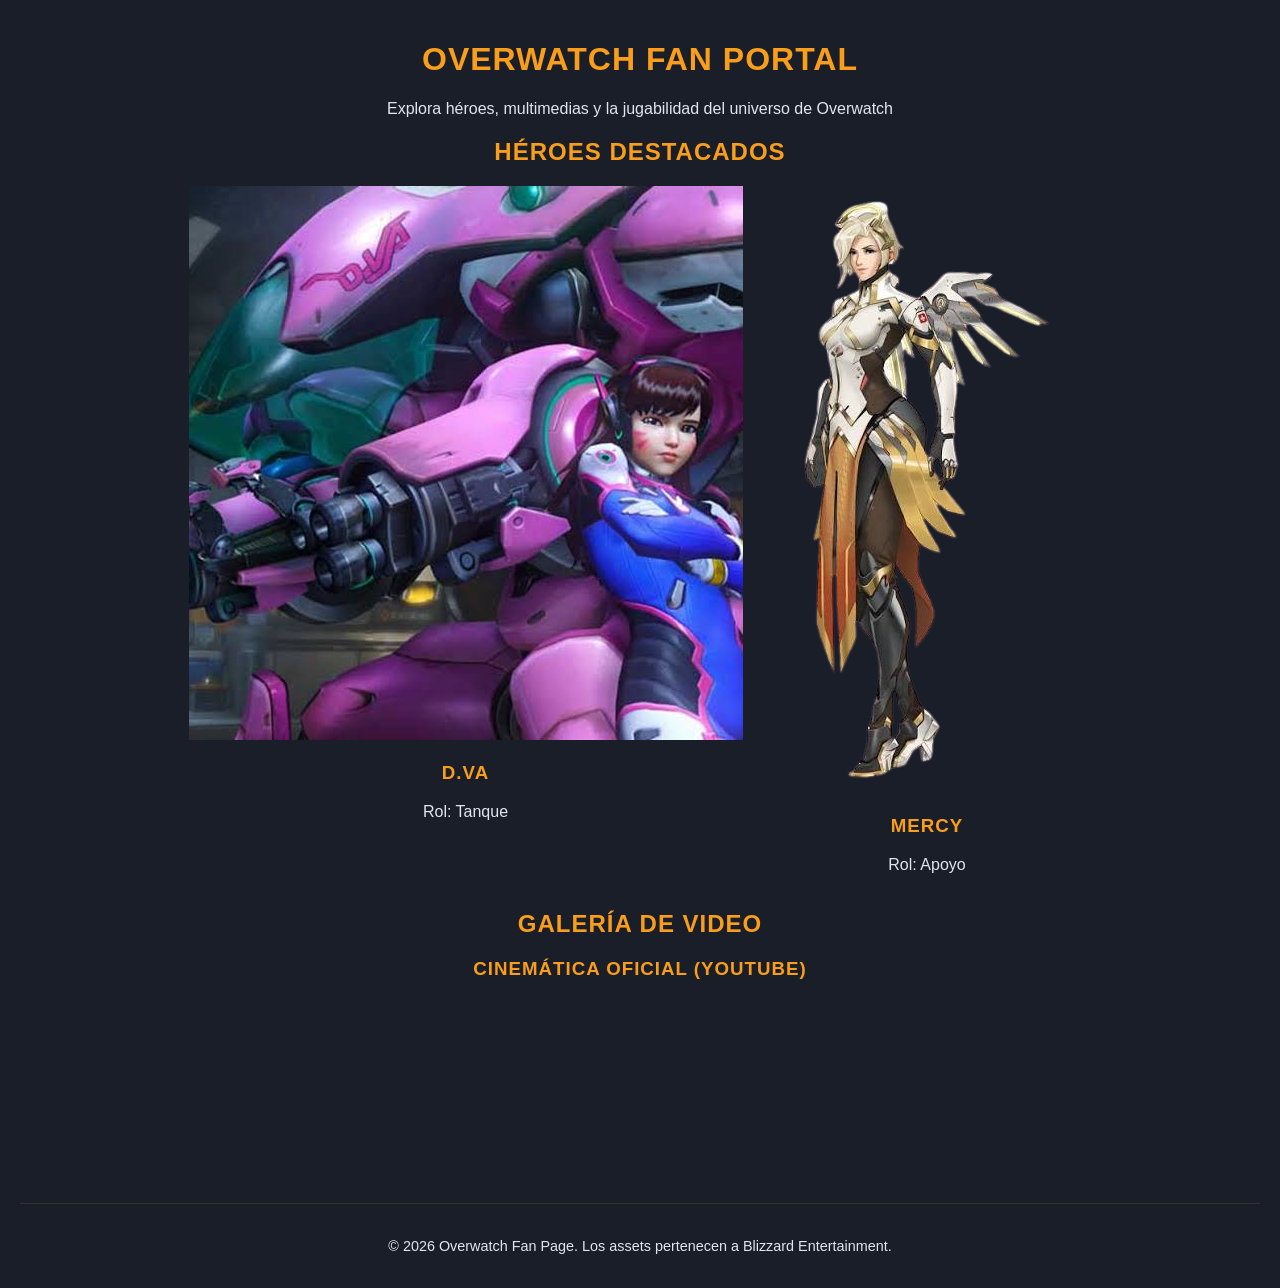
<file: index.html>
<!DOCTYPE html>
<html lang="es">
<head>
    <meta charset="UTF-8">
    <meta name="viewport" content="width=device-width, initial-scale=1.0">
    <title>Overwatch Fan Portal</title>
    <!-- Enlace a la hoja de estilos externa -->
    <link rel="stylesheet" href="assets/css/main.css">
</head>
<body>

    <!-- Encabezado Principal / Hero Banner -->
    <header class="hero-banner">
        <div class="banner-content">
            <h1>Overwatch Fan Portal</h1>
            <p>Explora héroes, multimedias y la jugabilidad del universo de Overwatch</p>
        </div>
    </header>

    <!-- Contenedor Principal -->
    <main class="main-container">

        <!-- Sección 1: Galería de Héroes e Imágenes -->
        <section class="heroes-section">
            <h2>Héroes Destacados</h2>
            <div class="hero-grid">

                <article class="hero-card">
                    <!-- RUTA DE IMAGEN CORREGIDA -->
                    <img src="assets/images/dva.jpg" alt="D.Va - Overwatch">
                    <h3>D.Va</h3>
                    <p>Rol: Tanque</p>
                    
        
                </article>

                <article class="hero-card">
                    <!-- RUTA DE IMAGEN CORREGIDA -->
                    <img src="assets/images/mercy.png" alt="Mercy - Overwatch">
                    <h3>Mercy</h3>
                    <p>Rol: Apoyo</p>


                    </div>
                </article>

            </div>
        </section>

        <!-- Sección 2: Galería de Videos -->
        <section class="videos-section">
            <h2>Galería de Video</h2>

            <!-- Opción A: Video Incrustado desde YouTube -->
            <div class="video-block">
                <h3>Cinemática Oficial (YouTube)</h3>
                <div class="video-container">
                    <iframe 
                        src="https://www.youtube.com/watch?v=FqnKB22pOC0" 
                        title="Overwatch Cinematic Trailer" 
                        frameborder="0" 
                        allow="accelerometer; autoplay; clipboard-write; encrypted-media; gyroscope; picture-in-picture" 
                        allowfullscreen>
                    </iframe>
                </div>
            </div>

        </section>

    </main>

    <!-- Pie de Página -->
    <footer>
        <p>&copy; 2026 Overwatch Fan Page. Los assets pertenecen a Blizzard Entertainment.</p>
    </footer>

</body>
</html>
</file>
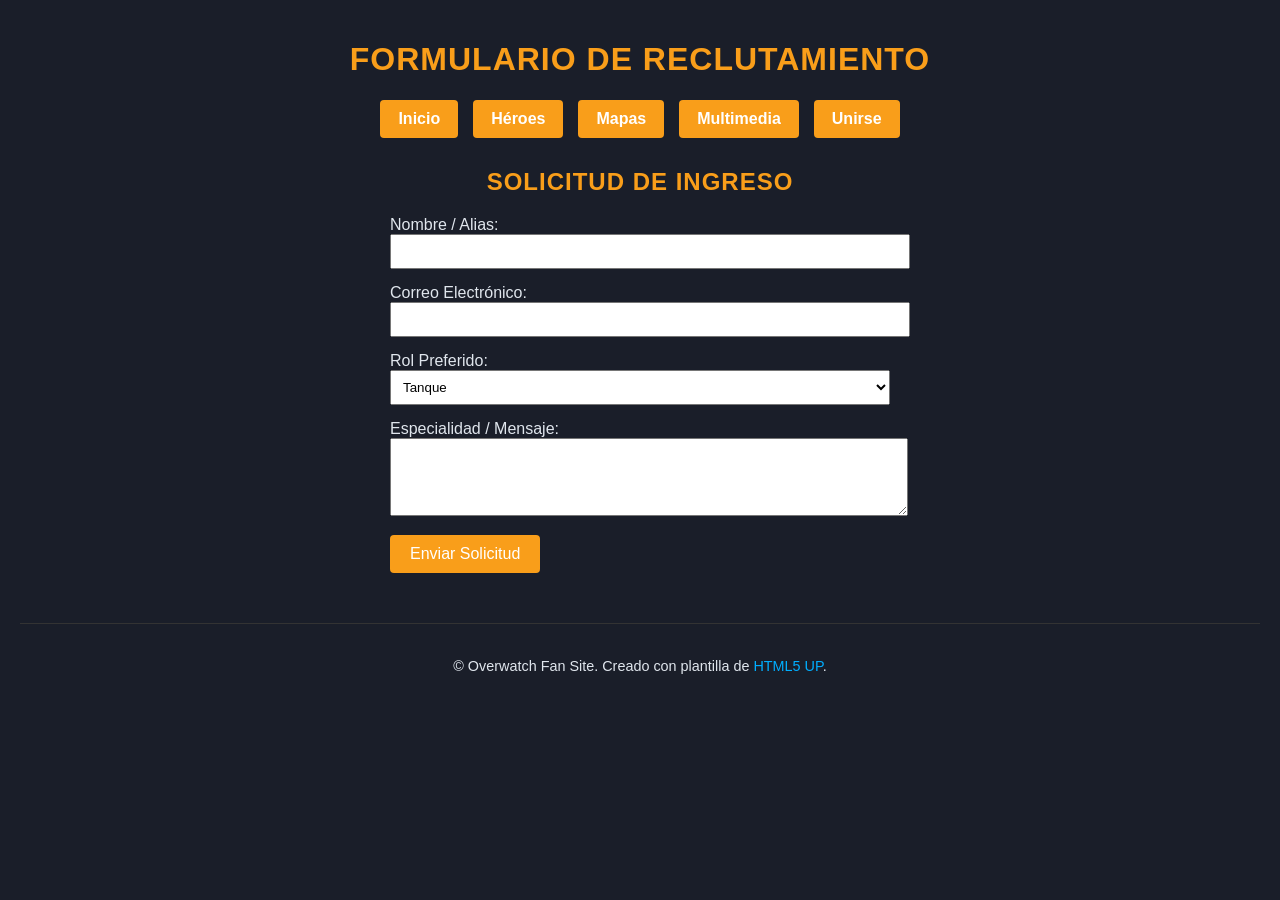
<file: contacto.html>
<!DOCTYPE HTML>
<html lang="es">
<head>
	<title>Overwatch - Unirse a la Iniciativa</title>
	<meta charset="utf-8" />
	<meta name="viewport" content="width=device-width, initial-scale=1, user-scalable=no" />
	<link rel="stylesheet" href="assets/css/main.css" />
</head>
<body>
	<header id="header">
		<h1>FORMULARIO DE RECLUTAMIENTO</h1>
		<nav>
			<ul>
				<li><a href="index.html">Inicio</a></li>
				<li><a href="heroes.html">Héroes</a></li>
				<li><a href="mapas.html">Mapas</a></li>
				<li><a href="multimedia.html">Multimedia</a></li>
				<li><a href="contacto.html">Unirse</a></li>
			</ul>
		</nav>
	</header>

	<main class="content">
		<h2>Solicitud de Ingreso</h2>
		<form action="#" method="post" style="max-width:500px; margin: 0 auto; text-align:left;">
			<label for="name">Nombre / Alias:</label><br>
			<input type="text" id="name" name="name" required style="width:100%; padding:8px; margin-bottom:15px;"><br>

			<label for="email">Correo Electrónico:</label><br>
			<input type="email" id="email" name="email" required style="width:100%; padding:8px; margin-bottom:15px;"><br>

			<label for="role">Rol Preferido:</label><br>
			<select id="role" name="role" style="width:100%; padding:8px; margin-bottom:15px;">
				<option value="tank">Tanque</option>
				<option value="dps">Daño</option>
				<option value="support">Apoyo</option>
			</select><br>

			<label for="message">Especialidad / Mensaje:</label><br>
			<textarea id="message" name="message" rows="4" style="width:100%; padding:8px; margin-bottom:15px;"></textarea><br>

			<button type="submit" style="background:#f99e1a; color:white; border:none; padding:10px 20px; font-size:16px; cursor:pointer; border-radius:4px;">Enviar Solicitud</button>
		</form>
	</main>

	<footer>
		<p>&copy; Overwatch Fan Site. Creado con plantilla de <a href="https://html5up.net" target="_blank">HTML5 UP</a>.</p>
	</footer>
</body>
</html>
</file>
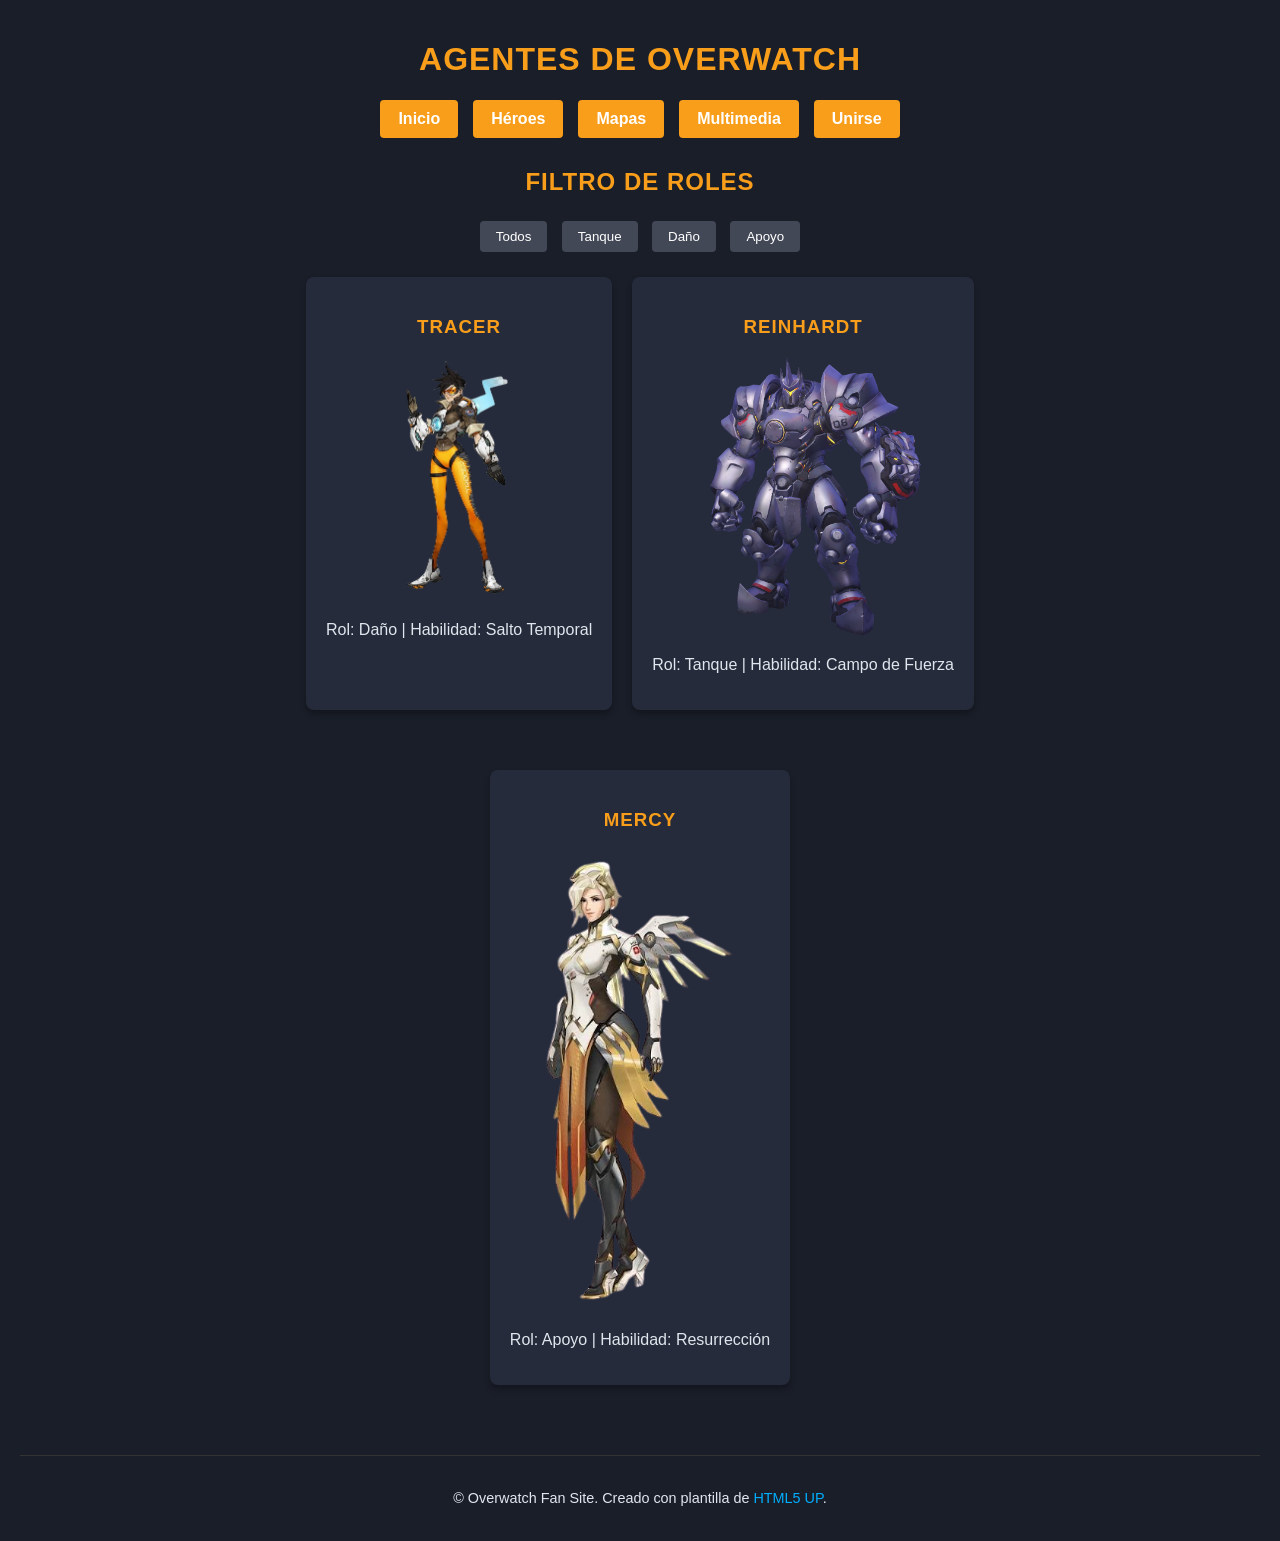
<file: heroes.html>
<!DOCTYPE HTML>
<html lang="es">
<head>
	<title>Overwatch - Héroes</title>
	<meta charset="utf-8" />
	<meta name="viewport" content="width=device-width, initial-scale=1, user-scalable=no" />
	<link rel="stylesheet" href="assets/css/main.css" />
</head>
<body>
	<header id="header">
		<h1>AGENTES DE OVERWATCH</h1>
		<nav>
			<ul>
				<li><a href="index.html">Inicio</a></li>
				<li><a href="heroes.html">Héroes</a></li>
				<li><a href="mapas.html">Mapas</a></li>
				<li><a href="multimedia.html">Multimedia</a></li>
				<li><a href="contacto.html">Unirse</a></li>
			</ul>
		</nav>
	</header>

	<main class="content">
		<h2>Filtro de Roles</h2>
		<div class="filter-bar">
			<button class="filter-btn" data-role="all">Todos</button>
			<button class="filter-btn" data-role="tank">Tanque</button>
			<button class="filter-btn" data-role="dps">Daño</button>
			<button class="filter-btn" data-role="support">Apoyo</button>
		</div>

		<div class="hero-grid">
			<div class="hero-card card" data-role="dps">
				<h3>Tracer</h3>
				<img src="assets/images/tracer.png" alt="Tracer" style="width:100%; max-width:250px;">
				<p>Rol: Daño | Habilidad: Salto Temporal</p>
			</div>
			<div class="hero-card card" data-role="tank">
				<h3>Reinhardt</h3>
				<img src="assets/images/reinhardt.png" alt="Reinhardt" style="width:100%; max-width:250px;">
				<p>Rol: Tanque | Habilidad: Campo de Fuerza</p>
			</div>
			<div class="hero-card card" data-role="support">
				<h3>Mercy</h3>
				<img src="assets/images/mercy.png" alt="Mercy" style="width:100%; max-width:250px;">
				<p>Rol: Apoyo | Habilidad: Resurrección</p>
			</div>
		</div>
	</main>

	<footer>
		<p>&copy; Overwatch Fan Site. Creado con plantilla de <a href="https://html5up.net" target="_blank">HTML5 UP</a>.</p>
	</footer>

	<script src="assets/js/main.js"></script>
	<script src="assets/js/gallery.js"></script>
</body>
</html>
</file>
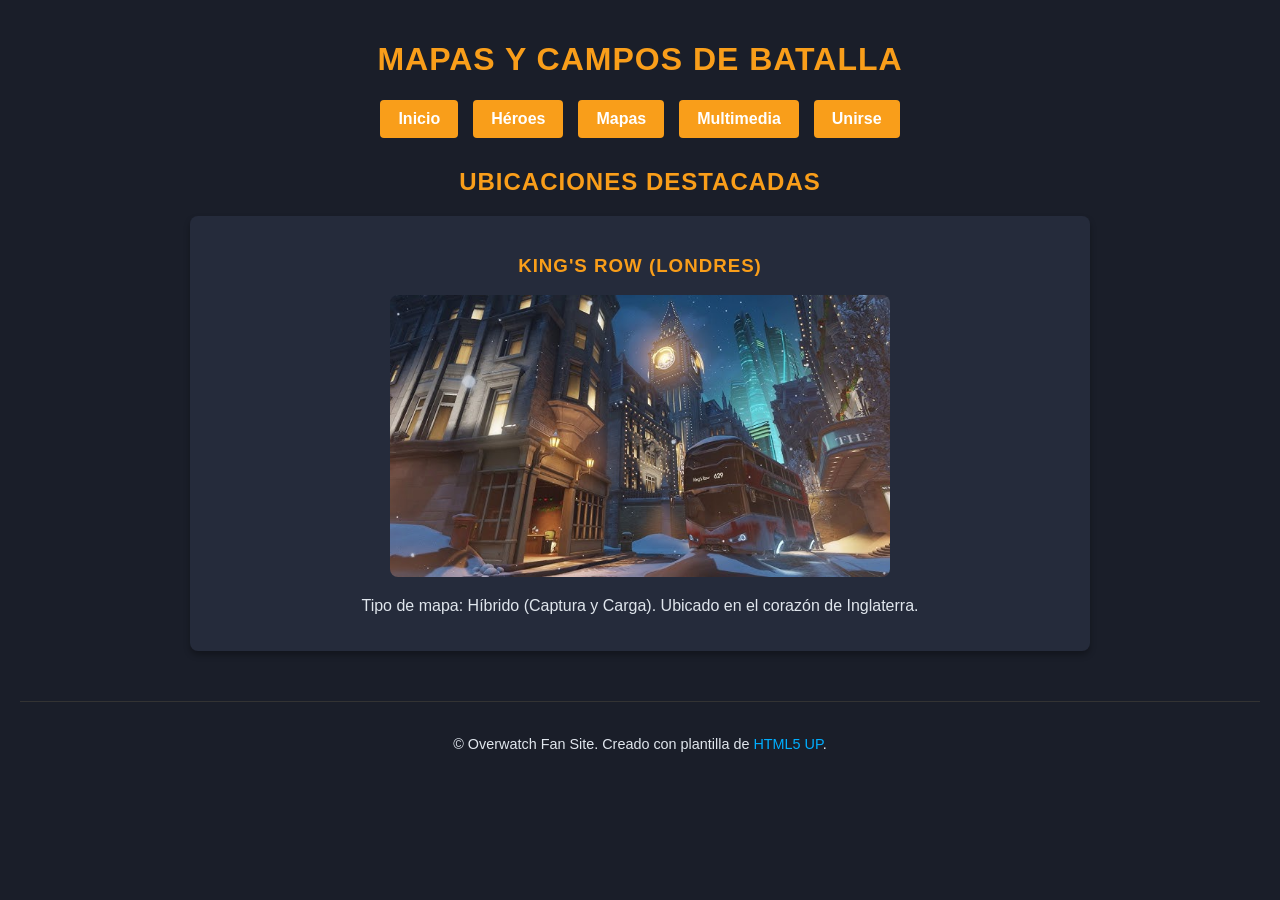
<file: mapas.html>
<!DOCTYPE HTML>
<html lang="es">
<head>
	<title>Overwatch - Mapas</title>
	<meta charset="utf-8" />
	<meta name="viewport" content="width=device-width, initial-scale=1, user-scalable=no" />
	<link rel="stylesheet" href="assets/css/main.css" />
</head>
<body>
	<header id="header">
		<h1>MAPAS Y CAMPOS DE BATALLA</h1>
		<nav>
			<ul>
				<li><a href="index.html">Inicio</a></li>
				<li><a href="heroes.html">Héroes</a></li>
				<li><a href="mapas.html">Mapas</a></li>
				<li><a href="multimedia.html">Multimedia</a></li>
				<li><a href="contacto.html">Unirse</a></li>
			</ul>
		</nav>
	</header>

	<main class="content">
		<h2>Ubicaciones Destacadas</h2>
		<div class="card">
			<h3>King's Row (Londres)</h3>
			<img src="assets/images/map-kingsrow.jpg" alt="King's Row" style="width:100%; max-width:500px; border-radius:8px;">
			<p>Tipo de mapa: Híbrido (Captura y Carga). Ubicado en el corazón de Inglaterra.</p>
		</div>
	</main>

	<footer>
		<p>&copy; Overwatch Fan Site. Creado con plantilla de <a href="https://html5up.net" target="_blank">HTML5 UP</a>.</p>
	</footer>
</body>
</html>
</file>
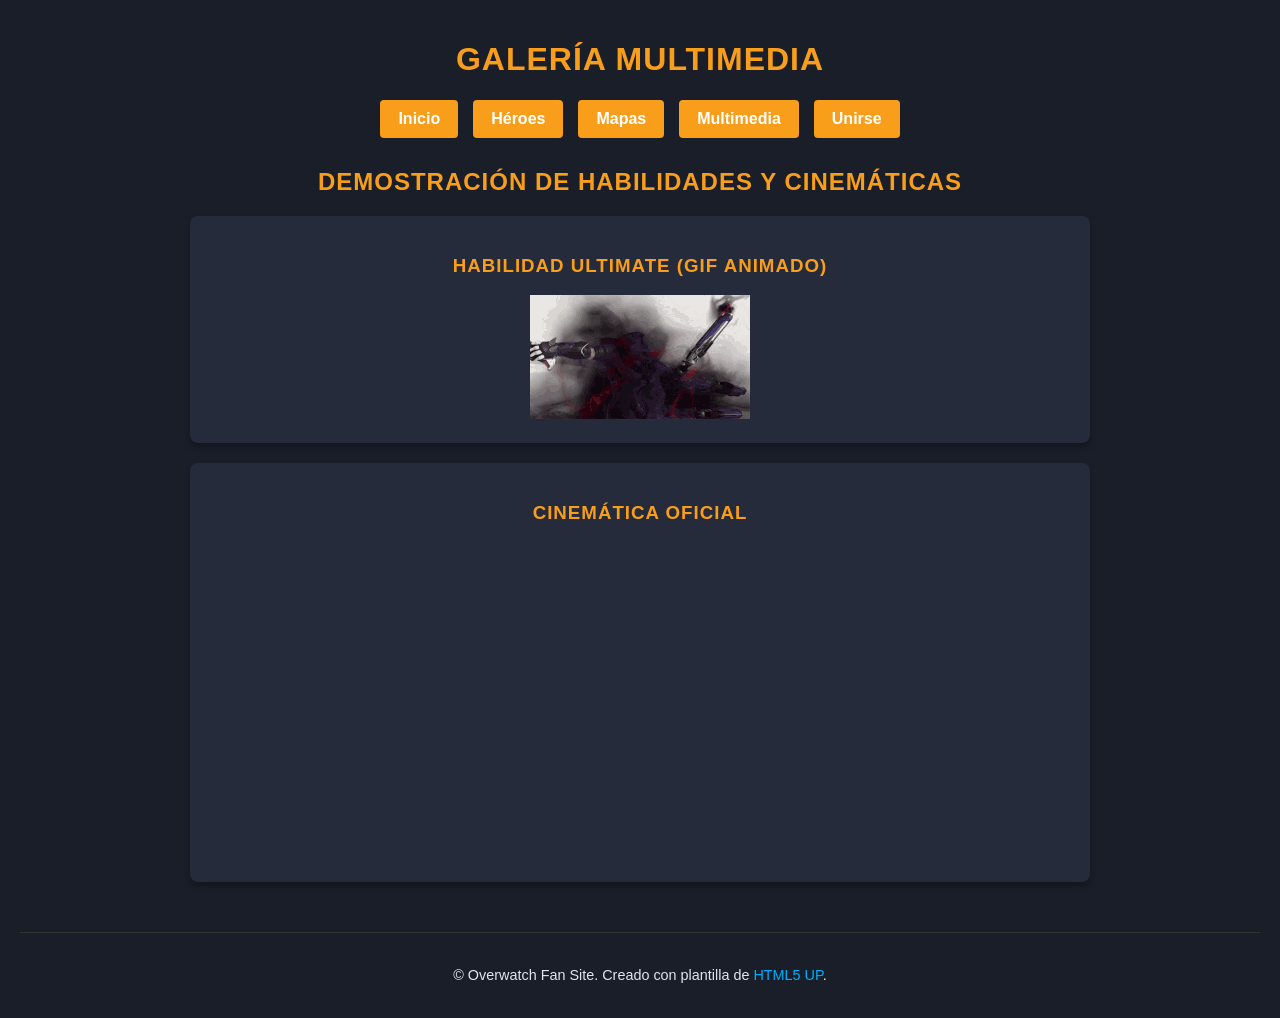
<file: multimedia.html>
<!DOCTYPE HTML>
<html lang="es">
<head>
    <title>Overwatch - Galería Multimedia</title>
    <meta charset="utf-8" />
    <meta name="viewport" content="width=device-width, initial-scale=1, user-scalable=no" />
    <link rel="stylesheet" href="assets/css/main.css" />
</head>
<body>
    <header id="header">
        <h1>GALERÍA MULTIMEDIA</h1>
        <nav>
            <ul>
                <li><a href="index.html">Inicio</a></li>
                <li><a href="heroes.html">Héroes</a></li>
                <li><a href="mapas.html">Mapas</a></li>
                <li><a href="multimedia.html">Multimedia</a></li>
                <li><a href="contacto.html">Unirse</a></li>
            </ul>
        </nav>
    </header>

    <main class="content">
        <h2>Demostración de Habilidades y Cinemáticas</h2>
        
        <div class="card">
            <h3>Habilidad Ultimate (GIF Animado)</h3>
            <img src="assets/images/overwatch-overwatch-league.gif" alt="Ultimate D.Va" style="max-width:100%;">
        </div>

        <div class="card">
            <h3>Cinemática Oficial</h3>
            <!-- EMBED DE YOUTUBE CON PARÁMETROS DE COMPATIBILIDAD Y ORIGEN CRUZADO -->
            <iframe 
                width="100%" 
                height="315" 
                src="https://www.youtube-nocookie.com/embed/FqnKB22pOCs?rel=0" 
                title="Overwatch Cinematic Trailer" 
                frameborder="0" 
                allow="accelerometer; autoplay; clipboard-write; encrypted-media; gyroscope; picture-in-picture; web-share" 
                referrerpolicy="strict-origin-when-cross-origin"
                allowfullscreen>
            </iframe>
        </div>
    </main>

    <footer>
        <p>&copy; Overwatch Fan Site. Creado con plantilla de <a href="https://html5up.net" target="_blank">HTML5 UP</a>.</p>
    </footer>
</body>
</html>
</file>
<file: assets/css/main.css>
@font-face {
    font-family: 'Font Awesome 5 Free';
    font-style: normal;
    font-weight: 900;
    src: url("../webfonts/fa-solid-900.woff2") format("woff2");
}

body {
    background-color: #1a1e29;
    color: #e0e6ed;
    font-family: 'Segoe UI', Tahoma, Geneva, Verdana, sans-serif;
    margin: 0;
    padding: 20px;
    text-align: center;
}

h1, h2, h3 {
    color: #f99e1a;
    text-transform: uppercase;
    letter-spacing: 1px;
}

a {
    color: #00aeff;
    text-decoration: none;
}

a:hover {
    color: #f99e1a;
}

nav ul {
    list-style: none;
    padding: 0;
    display: flex;
    justify-content: center;
    gap: 15px;
    flex-wrap: wrap;
}

nav a {
    background-color: #f99e1a;
    color: #ffffff;
    padding: 10px 18px;
    border-radius: 4px;
    font-weight: bold;
    display: inline-block;
    transition: background 0.3s;
}

nav a:hover {
    background-color: #e08b0e;
    color: #ffffff;
}

.content {
    max-width: 900px;
    margin: 30px auto;
}

.card {
    background: #252b3b;
    border-radius: 8px;
    padding: 20px;
    margin: 20px 0;
    box-shadow: 0 4px 6px rgba(0,0,0,0.3);
}

.hero-grid {
    display: flex;
    justify-content: center;
    gap: 20px;
    flex-wrap: wrap;
}

.filter-bar button {
    background: #434856;
    color: white;
    border: none;
    padding: 8px 16px;
    margin: 5px;
    border-radius: 4px;
    cursor: pointer;
}

.filter-bar button:hover {
    background: #f99e1a;
}

footer {
    margin-top: 50px;
    border-top: 1px solid #333;
    padding-top: 20px;
    font-size: 0.9em;
}

footer ul {
    list-style: none;
    padding: 0;
    display: flex;
    justify-content: center;
    gap: 15px;
    flex-wrap: wrap;
}
</file>
